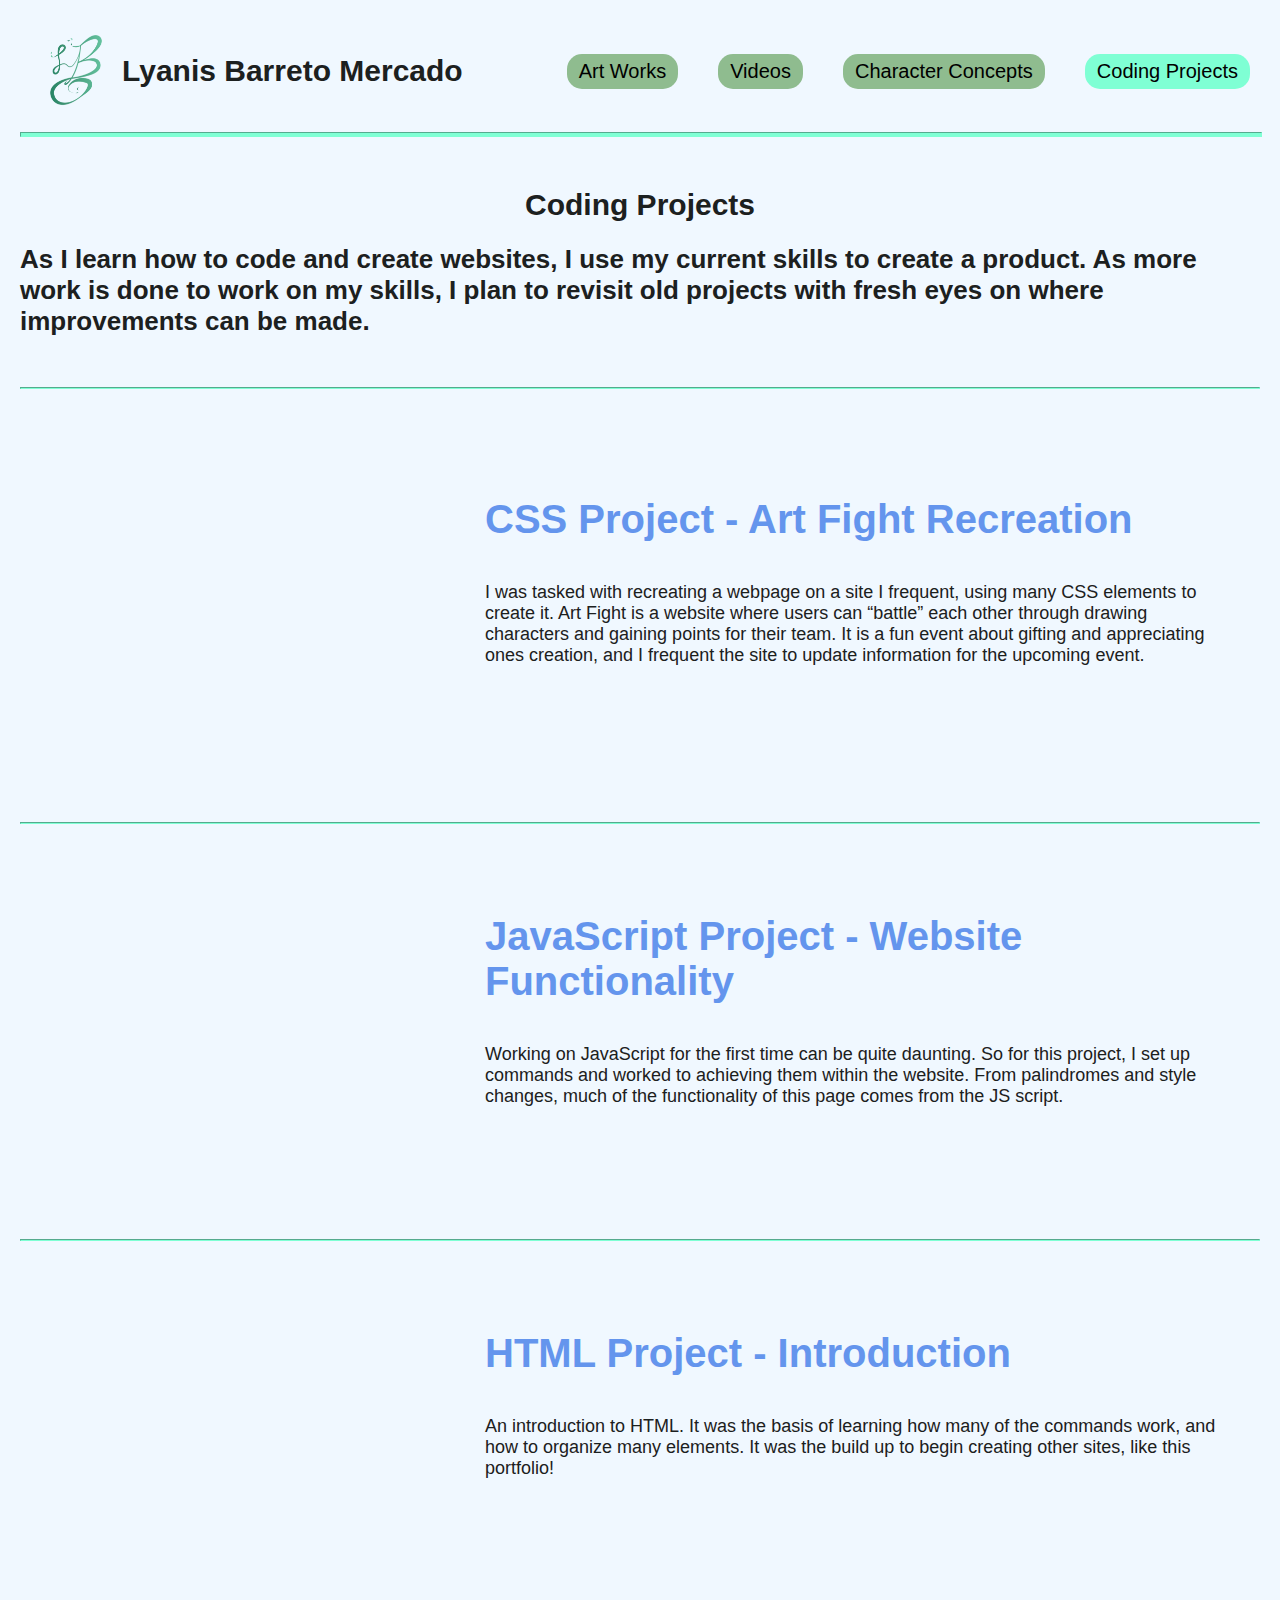
<file: pages/coding.html>
<!DOCTYPE html>
<html>
    <head>
<title>Home</title>
<link rel="stylesheet" href="../styles/default.css">
    </head>
<body>
    <div class="top">
    
    <div class="header">
        <nav id="nav">
        <ul>
       <li class="nav-left"><a href="../index.html">
            <div class="myheader">
            <img src="../photos/CMYK Logo Transparent Colored copy 2.png" width="70px">
            <h1 id="header_name">Lyanis Barreto Mercado</h1>
            </div></a></li>

        <li class="nav-right"><a class="nav-right" href="artwork.html">Art Works</a></li>
        <li class="nav-right"><a class="nav-right" href="video.html">Videos</a></li>
        <li class="nav-right"><a class="nav-right" href="character.html">Character Concepts</a></li>
        <li class="nav-right"><a class="nav-right active" href="coding.html">Coding Projects</a></li>
        </ul>
        <hr class="hr-nav">
        </nav>
    </div>
    </div>

    <br>
    <h1> Coding Projects</h1>
    <h2>As I learn how to code and create websites, I use my current skills to create a product. As more work is done to work on my skills, I plan to revisit old projects with fresh eyes on where improvements can be made.</h2>
    <hr>
    <br>

  
    <div class="row">
    <div class="art-col-1">
       <iframe class="video" width="560" height="315" src="https://www.youtube.com/embed/72ppDRmUOig?si=PKZqNAtGtNXssFjP" title="YouTube video player" frameborder="0" allow="accelerometer; autoplay; clipboard-write; encrypted-media; gyroscope; picture-in-picture; web-share" referrerpolicy="strict-origin-when-cross-origin" allowfullscreen></iframe>
    </div>
    <div class="art-col-2">
        <h3 class="art-title">CSS Project - Art Fight Recreation</h3>
        <p>I was tasked with recreating a webpage on a site I frequent, using many CSS elements to create it. Art Fight is a website where users can “battle” each other through drawing characters and gaining points for their team. It is a fun event about gifting and appreciating ones creation, and I frequent the site to update information for the upcoming event.</p>
    </div>
    </div>
    <hr>
    <div class="row">
    <div class="art-col-1">
      <iframe class="video" width="560" height="315" src="https://www.youtube.com/embed/5THHve1x8hc?si=2UTJHlWe1gI90N8T" title="YouTube video player" frameborder="0" allow="accelerometer; autoplay; clipboard-write; encrypted-media; gyroscope; picture-in-picture; web-share" referrerpolicy="strict-origin-when-cross-origin" allowfullscreen></iframe>
    </div>
    <div class="art-col-2">
        <h3 class="art-title">JavaScript Project - Website Functionality</h3>
        <p>Working on JavaScript for the first time can be quite daunting. So for this project, I set up commands and worked to achieving them within the website. From palindromes and style changes, much of the functionality of this page comes from the JS script.</p>
    </div>
    </div>
    <hr><div class="row">
    <div class="art-col-1">
       <iframe class="video" width="560" height="315" src="https://www.youtube.com/embed/Pyez3VjSg5o?si=02w4r9l7FUzsMdOc" title="YouTube video player" frameborder="0" allow="accelerometer; autoplay; clipboard-write; encrypted-media; gyroscope; picture-in-picture; web-share" referrerpolicy="strict-origin-when-cross-origin" allowfullscreen></iframe>
    </div>
    <div class="art-col-2">
        <h3 class="art-title">HTML Project - Introduction</h3>
        <p>An introduction to HTML. It was the basis of learning how many of the commands work, and how to organize many elements. It was the build up to begin creating other sites, like this portfolio!</p>
    </div>
    </div>



</body>
</html>
</file>
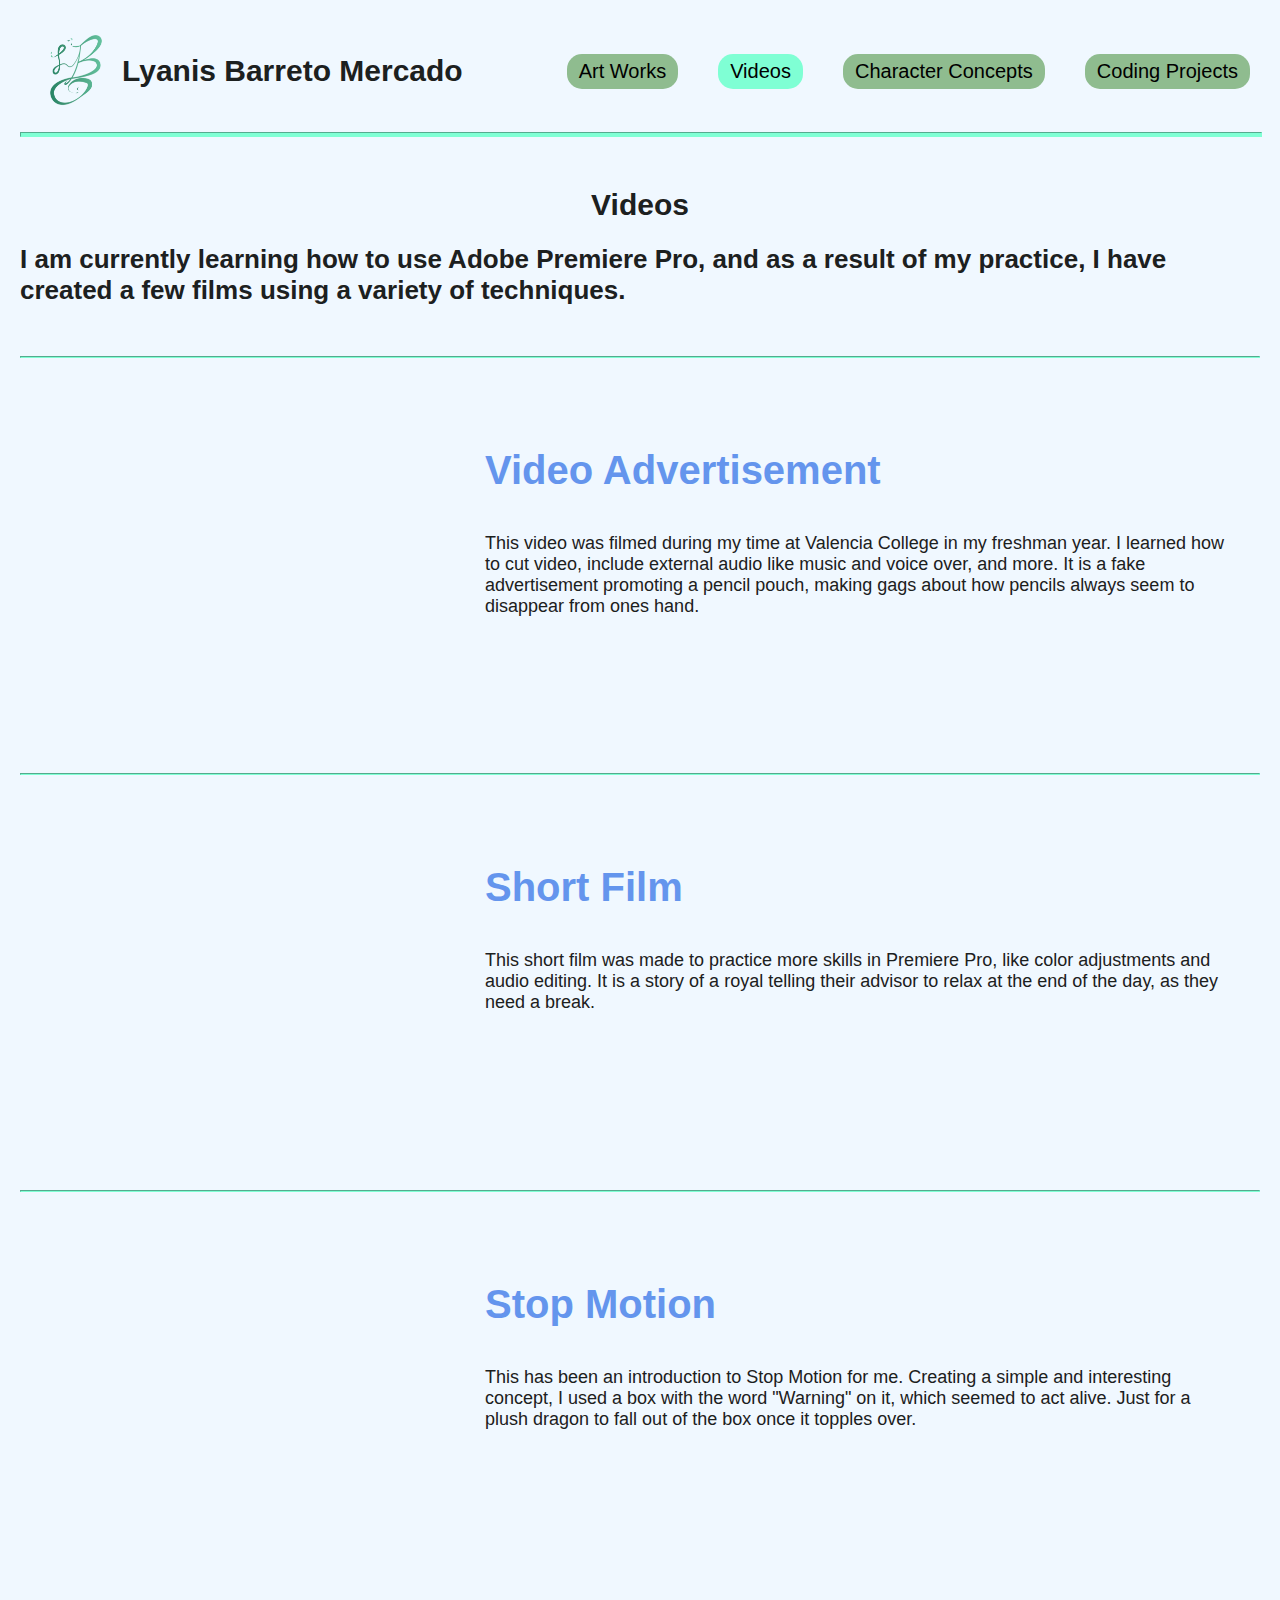
<file: pages/video.html>
<!DOCTYPE html>
<html>
    <head>
<title>Home</title>
<link rel="stylesheet" href="../styles/default.css">
    </head>
<body>
    <div class="top">
   
    <div class="header">
        <nav id="nav">
        <ul>
        <li class="nav-left"><a href="../index.html">
            <div class="myheader">
            <img src="../photos/CMYK Logo Transparent Colored copy 2.png" width="70px">
            <h1 id="header_name">Lyanis Barreto Mercado</h1>
            </div></a></li>

        <li class="nav-right"><a class="nav-right" href="artwork.html">Art Works</a></li>
        <li class="nav-right"><a class="nav-right active" href="video.html">Videos</a></li>
        <li class="nav-right"><a class="nav-right" href="character.html">Character Concepts</a></li>
        <li class="nav-right"><a class="nav-right" href="coding.html">Coding Projects</a></li>
        </ul>
        <hr class="hr-nav">
        </nav>
    </div>
    </div>
<br>
<h1>Videos</h1>
<h2>I am currently learning how to use Adobe Premiere Pro, and as a result of my practice, I have created a few films using a variety of techniques.</h2>
<hr>


<!--video link here-->
<div class="row">
<div class="art-col-1">
<iframe class="video" width="560" height="315" src="https://www.youtube.com/embed/cjHxc7jtLV8?si=O-Vx3CwfsDul_uFd" title="YouTube video player" frameborder="0" allow="accelerometer; autoplay; clipboard-write; encrypted-media; gyroscope; picture-in-picture; web-share" referrerpolicy="strict-origin-when-cross-origin" allowfullscreen></iframe>
</div>
<div class="art-col-2">
<h3 class="art-title">Video Advertisement</h3>
<p>This video was filmed during my time at Valencia College in my freshman year. I learned how to cut video, include external audio like music and voice over, and more. It is a fake advertisement promoting a pencil pouch, making gags about how pencils always seem to disappear from ones hand.</p>
</div>
</div>
<hr>

<div class="row">
<div class="art-col-1">
<iframe class="video" height="315" src="https://www.youtube.com/embed/4wRsDlExx4w?si=dHhwuaRcDOqel0du" title="YouTube video player" frameborder="0" allow="accelerometer; autoplay; clipboard-write; encrypted-media; gyroscope; picture-in-picture; web-share" referrerpolicy="strict-origin-when-cross-origin" allowfullscreen></iframe>
</div>
<div class="art-col-2">
<h3 class="art-title">Short Film</h3>
<p>This short film was made to practice more skills in Premiere Pro, like color adjustments and audio editing. It is a story of a royal telling their advisor to relax at the end of the day, as they need a break.</p>
</div>
</div>
<hr>


<div class="row">
<div class="art-col-1">
<iframe class="video" width="560" height="315" src="https://www.youtube.com/embed/vNwHog0ffMM?si=fD6V36dWrpBDvy92" title="YouTube video player" frameborder="0" allow="accelerometer; autoplay; clipboard-write; encrypted-media; gyroscope; picture-in-picture; web-share" referrerpolicy="strict-origin-when-cross-origin" allowfullscreen></iframe>
</div>
<div class="art-col-2">
<h3 class="art-title">Stop Motion</h3>
<p>This has been an introduction to Stop Motion for me. Creating a simple and interesting concept, I used a box with the word "Warning" on it, which seemed to act alive. Just for a plush dragon to fall out of the box once it topples over.</p>
</div>
</div>

</body>
</html>
</file>
<file: styles/default.css>
/*----------All pages----------*/
* {
    background-color: aliceblue;
    color:rgb(28, 32, 32);
    font-family: 'Lucida Sans', 'Lucida Sans Regular', 'Lucida Grande', 'Lucida Sans Unicode', Geneva, Verdana, sans-serif;
}

body {
    margin: 20px;
    padding: 0 0 50px 0;
}

h1 {
    font-size: 30px;
    text-align: center;
}

h2 {
    font-size: 26px;
}

h3 {
    font-size: 22px;
}
 p {
    font-size: 18px;
 }

hr {
    border-color: aquamarine;
    margin-top: 50px;
    margin-bottom: 50px;
}

.hr-nav {
    color: aquamarine;
    background-color: aquamarine;
    height: 3px;
    width: 100%;
    margin-top: 10px;
    margin-bottom: 10px;
}
.top {
    position: sticky;
    top: 0;
    z-index: 900;
}
nav {
  min-height: 40px;
  width: 100%;
  padding-bottom: 3px;
}


nav ul {
  display: flex;
  padding: 5px 10px;
  margin: 0;
  list-style: none;
  align-items: center;
}


.nav-left {
  margin-right: auto;
  border-radius: 0px;

}

.nav-right {
  margin-left: 20px;
  
}

a.nav-right {
    background-color: darkseagreen;
  border-radius: 15px;
}


nav ul li a {
  text-decoration: none;
  padding: 6px 12px;
  color: black;
  font-size: 20px;
  display: inline-block;
}

nav ul li a.active {
  background-color: aquamarine;
}



.nav-left:hover {
  opacity: 75%;
}

a.nav-right:hover {
  background-color: aquamarine;
  opacity: 75%;
}

#hook {
    text-align: center;
}

#hook span {
    font-size: 24px;
    color:cornflowerblue;
}

.art-title {
    font-size: 40px;
    color: cornflowerblue
}


.row {
    display: flex;
    justify-content: space-between;
    flex-wrap: wrap;
}

.art-col-1 {
    display: flex;
    flex-wrap: wrap;
    gap: 5px;
    flex-basis: 35%;
}


.art-col-1 img {
    width: 48%;
    height: auto;
    border-radius: 10px;
}

#happy-img {
    width: 500px;
    height: auto;
}

#bone-img {
    width: 500px;
    height: auto;
}

.art-col-2 {
    flex-basis: 60%;

}

.video {
  position: relative;
  width: 100%;
  max-width: 500px; /* match your desired video width */
  border-radius: 10px;
  overflow: hidden;
}

/* Make both iframe and video tag fill the wrapper */
.video iframe,
.video video {
  position: absolute;
  top: 0;
  left: 0;
  width: 100%;
  height: 100%;
  object-fit: cover;
  border: 0;
}

/*----------Home Page----------*/

#about {
    padding: 80px 0;
    color: darkslategrey;
}

.myheader {
    display:flex;
    justify-content: space-between;
    flex-wrap: wrap;
    align-items: center;
    gap: 10px;

}

.row {
    display: flex;
    justify-content: space-between;
    flex-wrap: wrap;
}

.about-col-1 {
    flex-basis: 35%;
}

.about-col-1 img {
    width: 75%;
    height: auto;
    border-radius: 15px;

}
.about-col-2 {
    flex-basis: 60%;
}
.about h2 {
    font-size: 30px;
}

.subtitle {
    font-size: 60px;
}

.about-header {
    display: flex;
    margin: 20px 0 40px;
}

.about-links {
    position: relative;
    margin-right: 100px;
    font-weight: 300px;
    cursor: pointer;
}

.about-links::after {
    content: '';
    width: 0;
    height: 3px;
    background-color: aquamarine;
    position: absolute;
    left: 0;
    bottom: -10px;
    transition: 0.5s;
}

.about-des ul li {
    list-style: none;
    margin: 10px 0;
}

.about-des ul li span {
    font-size: 16px;
}

.about-links.active-link::after {
    width: 75%;
}

.about-des {
    display: none;
    text-align: left;
    margin-left: 0;
    padding-left: 10px;
}

.about-des.active-des {
    display: block;
    background-color: darkseagreen;
}


i {
    width: 10px;
    margin-right: 5px;
    height: auto;
    background-color: rgb(0, 0, 0, 0);
}

#contact {
    display: flex;
    justify-content: center;
    text-align: center;
    
}

form input, form textarea {
    width: 100%;
    max-width: 400px;
    border: 0;
    outline: none;
    background: white;
    padding: 15px;
    margin: 15px 0;
    color: black;
    font-size: 16px;
    border-radius: 15px;
}

.button {
    display: inline-block;
    background-color: darkseagreen;
    padding: 6px 12px;
    border-radius: 15px;
    border-color: rgba(0, 0, 0, 0);
}

.button:hover {
    background-color: aquamarine;
}

.contact-resources p {
    margin-top: 30px;
}

.social-icons a {
    text-decoration: none;
    margin-right: 15px;
    display: inline-block;
    background-color: darkseagreen;
    padding: 6px 12px;
    border-radius: 15px;
}

.social-icons a:hover {
    background-color: aquamarine;
}

.resume {
    display: flex;
    justify-content: center;
    text-align: center;
}
/*----------Character Page----------*/

.chara-col-1 {
    display: flex;
    flex-wrap: wrap;
    gap: 5px;
    flex-basis: 35%;
}


.character-img {
    width: 500px;
    height: auto;
    border-radius: 10px;
}

.chara-col-2 {
    flex-basis: 60%;

}

.chara-des {
    border-left: 10px solid darkseagreen;
    padding-left: 40px;
}

#caret-one, #caret-two, #caret-three {
    padding-right: 5px;
}

/*----------Artwork Page----------*/

.venix {
    text-decoration: none;
    color: cornflowerblue;
}



/*----------Lightbox----------*/
.lightbox-row {
    display: flex;
    justify-content: center;
    flex-wrap: wrap;
    margin-top: 10px;
    
}

.lightbox-column {
    padding: 0 8px;
    width: auto;
}

.row:after {
    content: "";
    display: table;
    clear: both;
}

.modal-image {
    width: 100%;
    height: auto;
    max-width: 100vw;
    display: block;
    margin: 0 auto;
    background-color: black;
    
}

.modal {
  display: none;
  position: fixed;
  z-index: 1000;
  padding-top: 50px;
  left: 0;
  top: 0;
  width: 100%;
  height: 100%;
  overflow: auto;
  background-color: black !important; 

  
}

.modal-content {
  position: relative;
  background-color: black;
  margin: 0 auto;
  padding: 0;
  width: 90%;
  max-width: 1200px;
  
}

.close {
  color: white;
  position: absolute;
  top: 10px;
  right: 25px;
  font-size: 35px;
  font-weight: bold;
  background-color: rgba(255, 255, 255, 0);
}

.close:hover,
.close:focus {
  color: #999;
  text-decoration: none;
  cursor: pointer;
}

.mySlides {
  display: none;
}

.prev,
.next {
  cursor: pointer;
  position: absolute;
  top: 50%;
  width: auto;
  padding: 16px;
  margin-top: -50px;
  color: white;
  font-weight: bold;
  background-color: rgba(255, 255, 255, 0.5);
  font-size: 20px;
  transition: 0.6s ease;
  border-radius: 0 3px 3px 0;
  user-select: none;
  -webkit-user-select: none;
}

.next {
  right: 0;
  border-radius: 3px 0 0 3px;
}


.prev:hover,
.next:hover {
  font-size: 23px;
  background-color: black;
}


.numbertext {
  color: rgb(28, 32, 32);
  background-color: rgb(143, 188, 143,.7);
  font-size: 14px;
  padding: 8px 12px;
  position: absolute;
  top: 0;
}


img.thumbnail {
    width: 100px;
    height: auto;
    opacity: 0.6;
    cursor: pointer;
}

.active,
.thumbnail:hover {
  opacity: 1;
}

img.hover-shadow {
  transition: 0.3s;
}

.hover-shadow:hover {
  box-shadow: 0 4px 8px 0 rgba(0, 0, 0, 0.2), 0 6px 20px 0 rgba(0, 0, 0, 0.19);
}


/* Dropdown Button */
.dropbtn {
  padding: 16px;
  font-size: 18px;
  border: none;
  cursor: pointer;
  position: relative;
  margin-right: 100px;
  font-weight: 300px;
  z-index: 800;
}


.dropdown {
  position: relative;
  display: inline-block;
  
}

.dropbtn-text {
  position: relative;
  display: inline-block;
}
 
.dropdown-content {
  display: none;
  min-width: 160px;
}


.dropbtn-text::after {
    content: '';
    position: absolute;
    width: 0;
    height: 3px;
    background-color: aquamarine;
    left: 0;
    bottom: -5px;
    transition: 0.5s;
}

.dropbtn-text.underline::after {
    width: 75%;
}
.dropdown-content a {
  padding: 12px 16px;
  text-decoration: none;
  display: block;
}

.dropdown-content a:hover {background-color: black;}

.show {display:block;}
</file>
